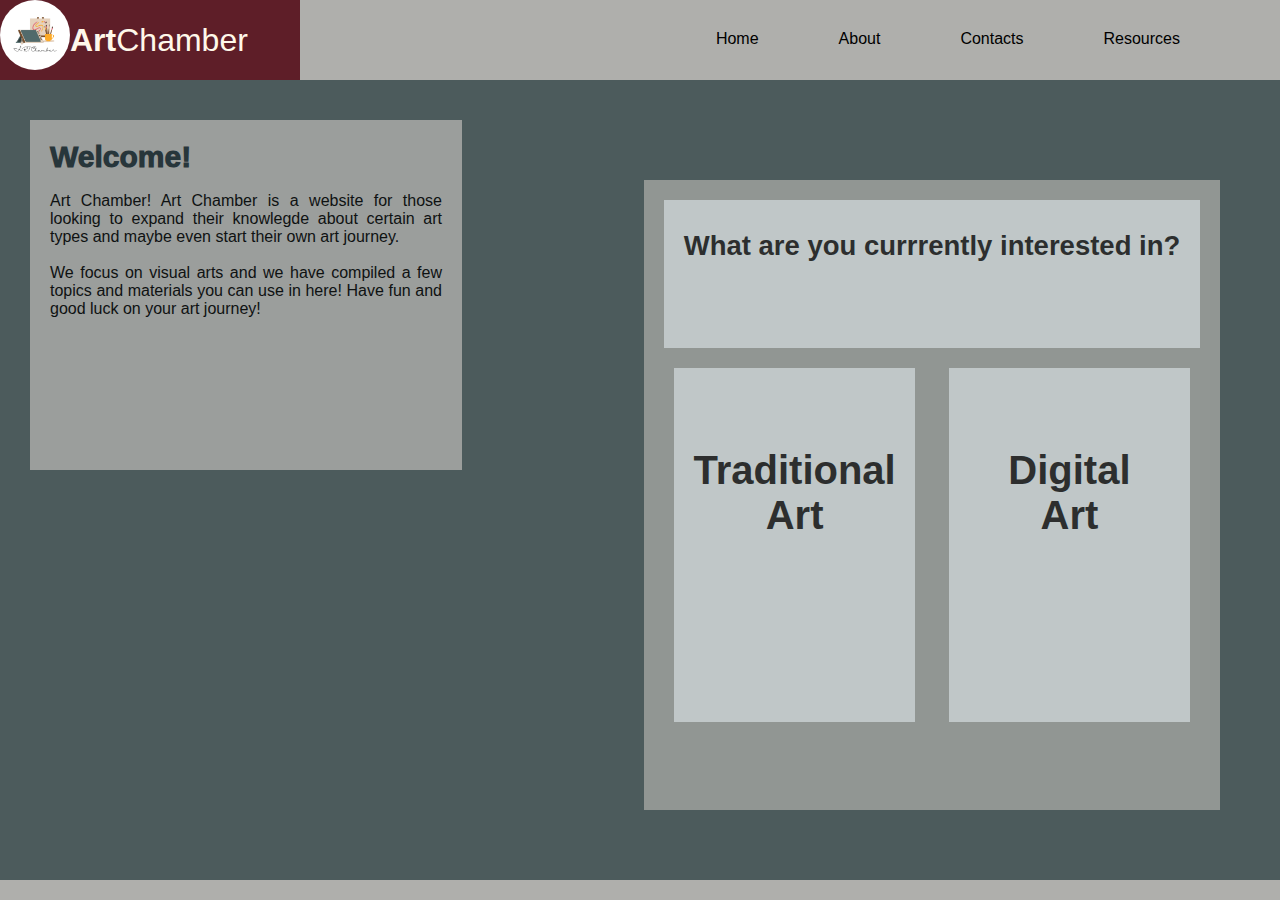
<file: index.html>
<!DOCTYPE html>
<html>

<head>
  <title> Art Chamber </title>
  <meta charset="utf-8">
  <meta name="viewport" content="width=device-width"> 
  <link href="style.css" rel="stylesheet" type="text/css" />
</head>
  
<body>
  <div id="container">
    <div id="logo_container">
      <div id="website_name">
         <img 
          title="Art Chamber Logo" 
          src="\images\Art Chamber Logo.png" 
          width="70" 
          height="70"
          style="float:left; border-radius: 50%; padding: 0px; top:10px"
        />
        <h1>
          <span>Art</span>Chamber
        </h1> 
      </div>
    </div>
    <ul>
      <li><a href="webpages/Resources.html">Resources</a></li>
      <li><a href="webpages/Contacts.html">Contacts</a></li>
      <li><a href="webpages/About.html">About</a></li>
      <li><a href="webpages/Home.html">Home</a></li>
    </ul>
  </div>

  <div id="Home_description">
    <span style= "color: #1F2D33">Welcome!</span></br></br>
    <p>
    Art Chamber! Art Chamber is a website for those looking to expand their knowlegde about certain art types and maybe even start their own art journey. </br></br>We focus on visual arts and we have compiled a few topics and materials you can use in here! Have fun and good luck on your art journey!
    </p>
  </div>

  <div id="Choice_Box">
    <div id="Question" style= "text-align:center; color: #211C1C">
      What are you currrently interested in?
    </div> 
    <div id="Choice1">
      <a href="webpages/TraditionalArt.html" style= "text-align:center; color: #211C1C">Traditional Art</a>
    </div>
    <div id="Choice2">
      <a href="webpages/DigitalArt.html"style= "text-align:center; color: #211C1C">Digital <br> Art</a>
    </div>
  </div>
  <div id="Footer">
  </div>
  
</body>
</html>
</file>
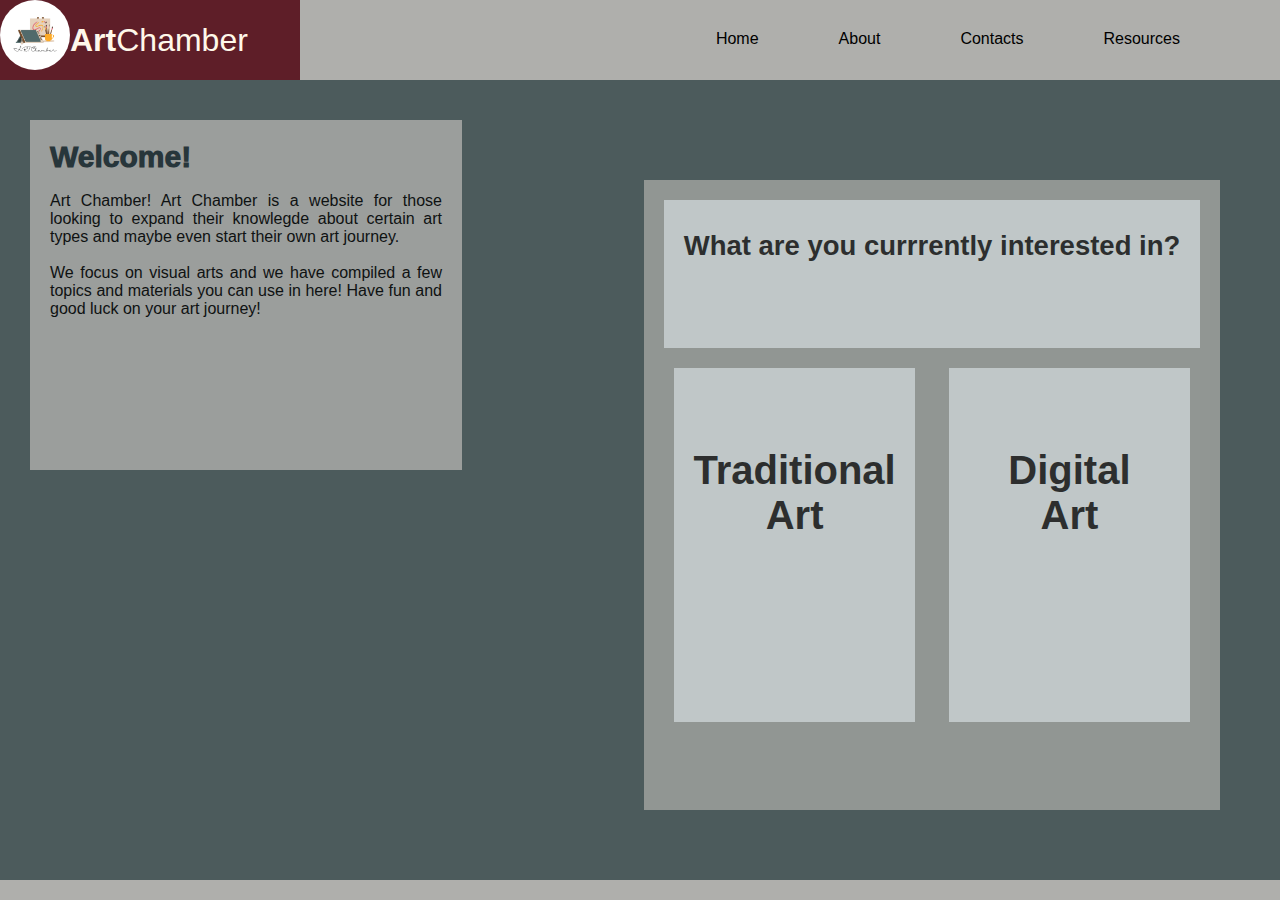
<file: Lithium_Delovino_Sorino1stQtrProj/index.html>
<!DOCTYPE html>
<html>

<head>
  <title> Art Chamber </title>
  <meta charset="utf-8">
  <meta name="viewport" content="width=device-width"> 
  <link href="style.css" rel="stylesheet" type="text/css" />
</head>
  
<body>
  <div id="container">
    <div id="logo_container">
      <div id="website_name">
         <img 
          title="Art Chamber Logo" 
          src="\images\Art Chamber Logo.png" 
          width="70" 
          height="70"
          style="float:left; border-radius: 50%; padding: 0px; top:10px"
        />
        <h1>
          <span>Art</span>Chamber
        </h1> 
      </div>
    </div>
    <ul>
      <li><a href="webpages/Resources.html">Resources</a></li>
      <li><a href="webpages/Contacts.html">Contacts</a></li>
      <li><a href="webpages/About.html">About</a></li>
      <li><a href="webpages/Home.html">Home</a></li>
    </ul>
  </div>

  <div id="Home_description">
    <span style= "color: #1F2D33">Welcome!</span></br></br>
    <p>
    Art Chamber! Art Chamber is a website for those looking to expand their knowlegde about certain art types and maybe even start their own art journey. </br></br>We focus on visual arts and we have compiled a few topics and materials you can use in here! Have fun and good luck on your art journey!
    </p>
  </div>

  <div id="Choice_Box">
    <div id="Question" style= "text-align:center; color: #211C1C">
      What are you currrently interested in?
    </div> 
    <div id="Choice1">
      <a href="webpages/TraditionalArt.html" style= "text-align:center; color: #211C1C">Traditional Art</a>
    </div>
    <div id="Choice2">
      <a href="webpages/DigitalArt.html"style= "text-align:center; color: #211C1C">Digital <br> Art</a>
    </div>
  </div>
  <div id="Footer">
  </div>
  
</body>
</html>
</file>
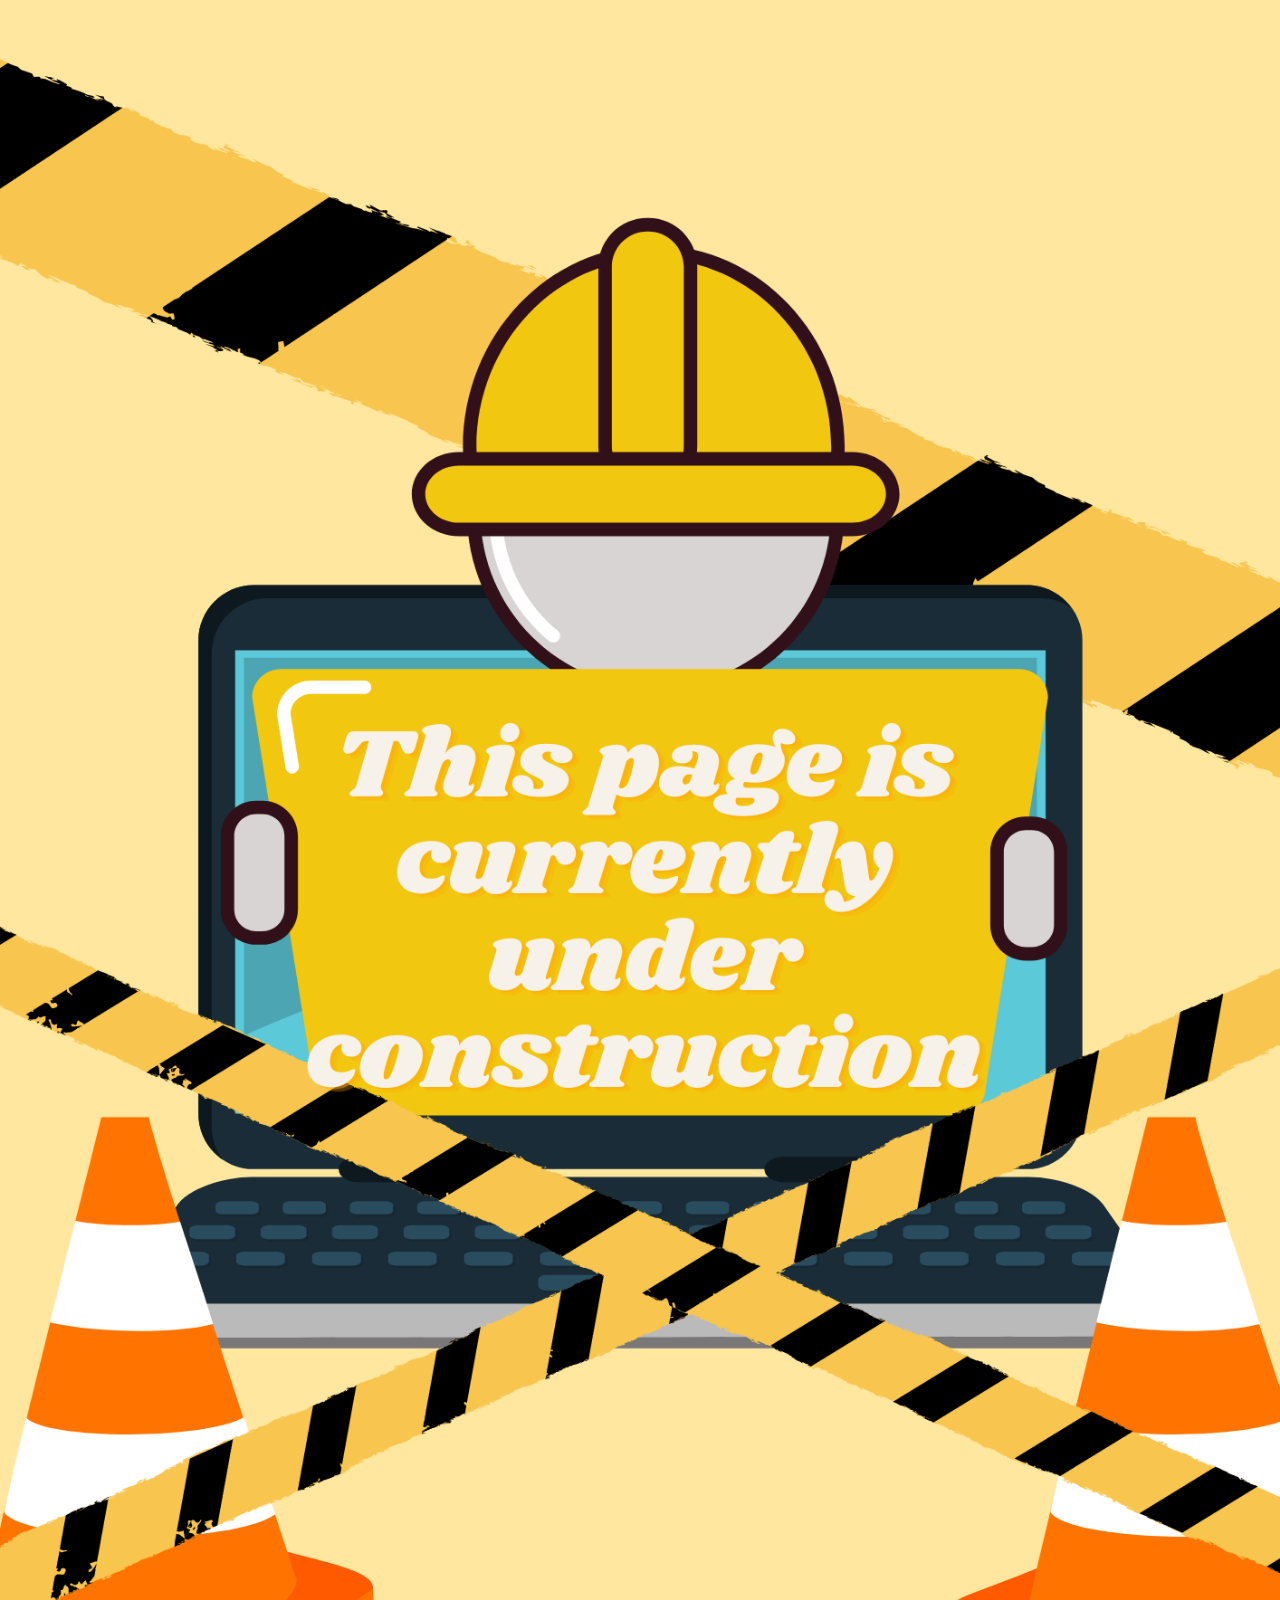
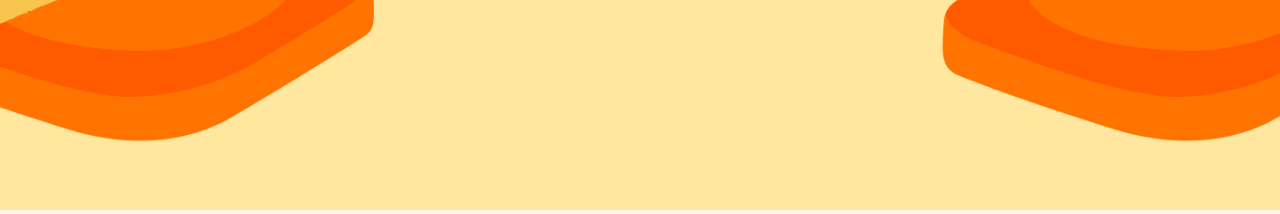
<file: Lithium_Delovino_Sorino1stQtrProj/webpages/About.html>
<!DOCTYPE html>
<html>

<head>
  <title> Art Chamber </title>
  <meta charset="utf-8">
  <meta name="viewport" content="width=device-width">
  <link href="../css/DigitalArt.css" rel="stylesheet" type="text/css" />
</head>

<body>
  <div id="progress">
<img alt="Art Chamber Logo" 
      title="Art Chamber Logo" 
      src="\images\Construction.png" 
      width="100%" 
      height="100%"
      />
  </div>
</body>
</html>
</file>
<file: style.css>
html, body {
  height: 75%;
  width: 75%;
  font-family: Helvetica;
  background-color:#4C5B5C;
}

*{
  margin: 0;
  padding: 0;
  text-decoration: none;
  list-style: none;
  box-sizing: border-box;
}

#container{
  width: 100%;
  height: 80px;
  display: block;
  background-color: #AFAFAC;
  position: fixed;
  top: 0;
}

#logo_container{
  width: 300px;
  height: 100%;
  display: block;
  background-color: #5E1E28;
}

#website_name{
  height:100%;
  display: table;
  float: left;
  background-color: #5E1E28;
}

#website_name h1{
  color: #FFF8EA;
  height: 100%;
  display: table-cell;
  vertical-align: middle;
  font-weight: 100;
}

#website_name h1 span{
  font-weight: 900;
}

#container li{
  float: right;
  margin: 0px 40px;
  position: relative;
  top: -50px;
  right: 60px;
}

#Footer{
  width: 100%;
  height: 20px;
  display: block;
  background-color: #AFAFAC;
  position: fixed;
  bottom: 0;
}

#Home_description{
  width: 60%;
  height: 350px;
  margin: 120px 50px 10px 30px;
  padding: 20px;
  display: block;
  background-color:#AFAFAC;
  text-align: justify;
  float:left;
  opacity: 0.8;
}

#Home_description span{
  font-weight: 1000;
  font-size: 30px;
  color: #003049;
}

#Choice_Box{
  width: 45%;
  height: 70%;
  background-color: #AFAFAC;
  position: fixed;
  bottom: 10%;
  right: 60px;
  padding: 20px;
  opacity: 0.7;
}

#Question{
  width: 100%;
  height: 25%;
  margin-bottom:20px;
  background-color: #F2F6F7;
  padding: 10px;
  padding-top: 30px;
  font-size: 27.5px;
  font-weight: 700;
  color: #083AA9;
}

#Choice1{
  float:left;
  width: 45%;
  height: 60%;
  background-color: #F2F6F7;
  margin-left: 10px; 
  padding-top: 80px;
  text-align: center;
  font-size: 40px;
  font-weight: 600;
}

#Choice2{
  float:right;
  width: 45%;
  height: 60%;
  background-color: #F2F6F7;
  margin-right: 10px;
  padding-top: 80px;
  text-align: center;
  font-size: 40px;
  font-weight: 600;
}

a{
  color: black;
}

#Choice2 a{
  color: #042A2B;
}

#Choice1 a{
  color: #042A2B;
}

#progress{
  position: fixed;
  top: 0;
  right: 50%;
}
</file>
<file: Lithium_Delovino_Sorino1stQtrProj/style.css>
html, body {
  height: 75%;
  width: 75%;
  font-family: Helvetica;
  background-color:#4C5B5C;
}

*{
  margin: 0;
  padding: 0;
  text-decoration: none;
  list-style: none;
  box-sizing: border-box;
}

#container{
  width: 100%;
  height: 80px;
  display: block;
  background-color: #AFAFAC;
  position: fixed;
  top: 0;
}

#logo_container{
  width: 300px;
  height: 100%;
  display: block;
  background-color: #5E1E28;
}

#website_name{
  height:100%;
  display: table;
  float: left;
  background-color: #5E1E28;
}

#website_name h1{
  color: #FFF8EA;
  height: 100%;
  display: table-cell;
  vertical-align: middle;
  font-weight: 100;
}

#website_name h1 span{
  font-weight: 900;
}

#container li{
  float: right;
  margin: 0px 40px;
  position: relative;
  top: -50px;
  right: 60px;
}

#Footer{
  width: 100%;
  height: 20px;
  display: block;
  background-color: #AFAFAC;
  position: fixed;
  bottom: 0;
}

#Home_description{
  width: 60%;
  height: 350px;
  margin: 120px 50px 10px 30px;
  padding: 20px;
  display: block;
  background-color:#AFAFAC;
  text-align: justify;
  float:left;
  opacity: 0.8;
}

#Home_description span{
  font-weight: 1000;
  font-size: 30px;
  color: #003049;
}

#Choice_Box{
  width: 45%;
  height: 70%;
  background-color: #AFAFAC;
  position: fixed;
  bottom: 10%;
  right: 60px;
  padding: 20px;
  opacity: 0.7;
}

#Question{
  width: 100%;
  height: 25%;
  margin-bottom:20px;
  background-color: #F2F6F7;
  padding: 10px;
  padding-top: 30px;
  font-size: 27.5px;
  font-weight: 700;
  color: #083AA9;
}

#Choice1{
  float:left;
  width: 45%;
  height: 60%;
  background-color: #F2F6F7;
  margin-left: 10px; 
  padding-top: 80px;
  text-align: center;
  font-size: 40px;
  font-weight: 600;
}

#Choice2{
  float:right;
  width: 45%;
  height: 60%;
  background-color: #F2F6F7;
  margin-right: 10px;
  padding-top: 80px;
  text-align: center;
  font-size: 40px;
  font-weight: 600;
}

a{
  color: black;
}

#Choice2 a{
  color: #042A2B;
}

#Choice1 a{
  color: #042A2B;
}

#progress{
  position: fixed;
  top: 0;
  right: 50%;
}
</file>
<file: Lithium_Delovino_Sorino1stQtrProj/css/DigitalArt.css>
html, body {
  height: 100%;
  width: 100%;
  font-family: 'Arial';
  background-color: #FFF8EA;
}

*{
  margin: 0;
  padding: 0;
  text-decoration: none;
  list-style: none;
  box-sizing: border-box;
}

#header {
  width: 100%; 
  height: 280px;
  overflow: visible;
  background-color: #5E1E28;
  border: 2px solid #361519;
  margin-top: 0px;
  margin-bottom: 2px;
  margin-left: 0px;
  margin-right: 0px;
  padding: 20px;
  color: #FFF8EA;
  text-align: center;
}
#header title {
  font-size: 400%;
}


#right {
  width: 100%; 
  height: 400px;
  overflow: visible;
  background-color: #FFF8EA;
  margin-top: 0px;
  margin-bottom: 100px;
  margin-left: 0px;
  margin-right: 0px;
  padding: 20px;
}


#right img {
  float: right;
  padding: 0ch;
  margin-right: 0px;
  margin-top: 0px;
  margin-left: 0px;
  overflow: visible;
  border: 5px solid #ddd;
  margin: 0px;
}

#right b {
  font-size: 200%
}
#right p {
  text-align: right;
  margin-left: 0px;
}

#left {
  width: 100%; 
  height: 400px;
  overflow: visible;
  background-color: #FFF8EA;
  margin-top: 0px;
  margin-bottom: 100px;
  margin-left: 0px;
  margin-right: 0px;
  padding: 20px
}
#left h1 {
  float: left;
  padding: 0ch;
  margin-top: 0px;
  overflow: visible;
}

#left img {
  border: 5px solid #ddd;
  margin: 0px;
}
#left b {
  font-size: 200%
}
#left p {
  text-align: left;
}
#Website_name {
  float: left;
  font-size:320%;
  margin-left: 20px;
}

#footer_box{
  background-color:#5d1e27;
  padding-bottom: 16px;
}

#footer{
  width: 80%;
  height: 25vh;
  background-color:#5d1e27;
  color: white;
  display: flex;
  justify-content: center;
  margin: 0 auto;
}
a {
  float: left;
  clear: left;
  color: #FAF9F6;
  opacity: 0.8;
  margin: 2px 80px 2px 80px;
}
h2{
  margin: 20px 80px 5px 80px;
  font-size: 125%;
}

#progress{
margin: 0 auto;
}
</file>
